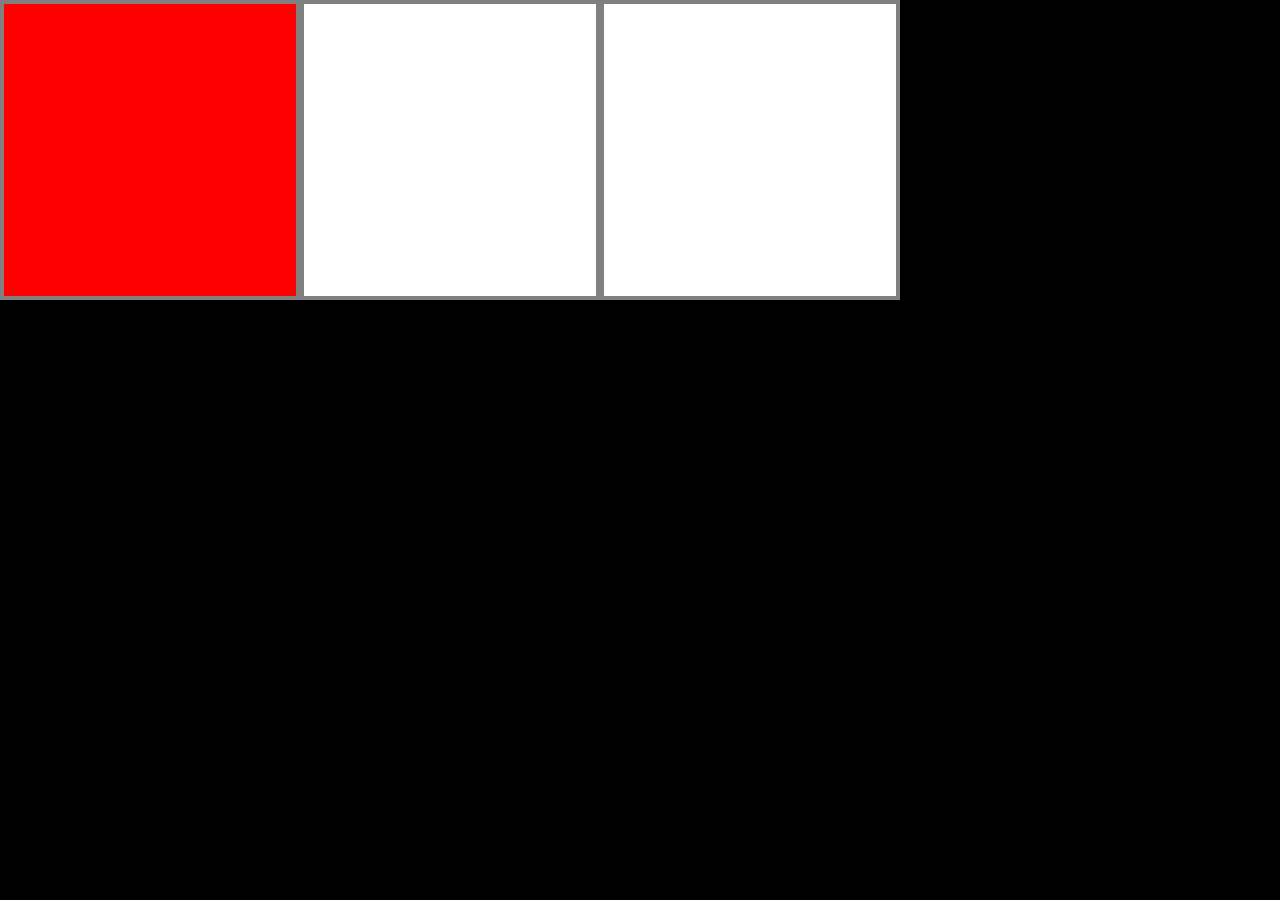
<file: ESERCIZIO-1-Semaforo/index.html>
<!DOCTYPE html>
<html lang="en">
<head>
    <meta charset="UTF-8">
    <meta http-equiv="X-UA-Compatible" content="IE=edge">
    <meta name="viewport" content="width=device-width, initial-scale=1.0">
    <link rel="stylesheet" href="style.css">
    <title>Esercizio Semaforo</title>
</head>
<body>
    <div class="bg-white gray-border" id="red"></div>
    <div class="bg-white gray-border" id="orange"></div>
    <div class="bg-white gray-border" id="green"></div>
</body>
</html>
</file>
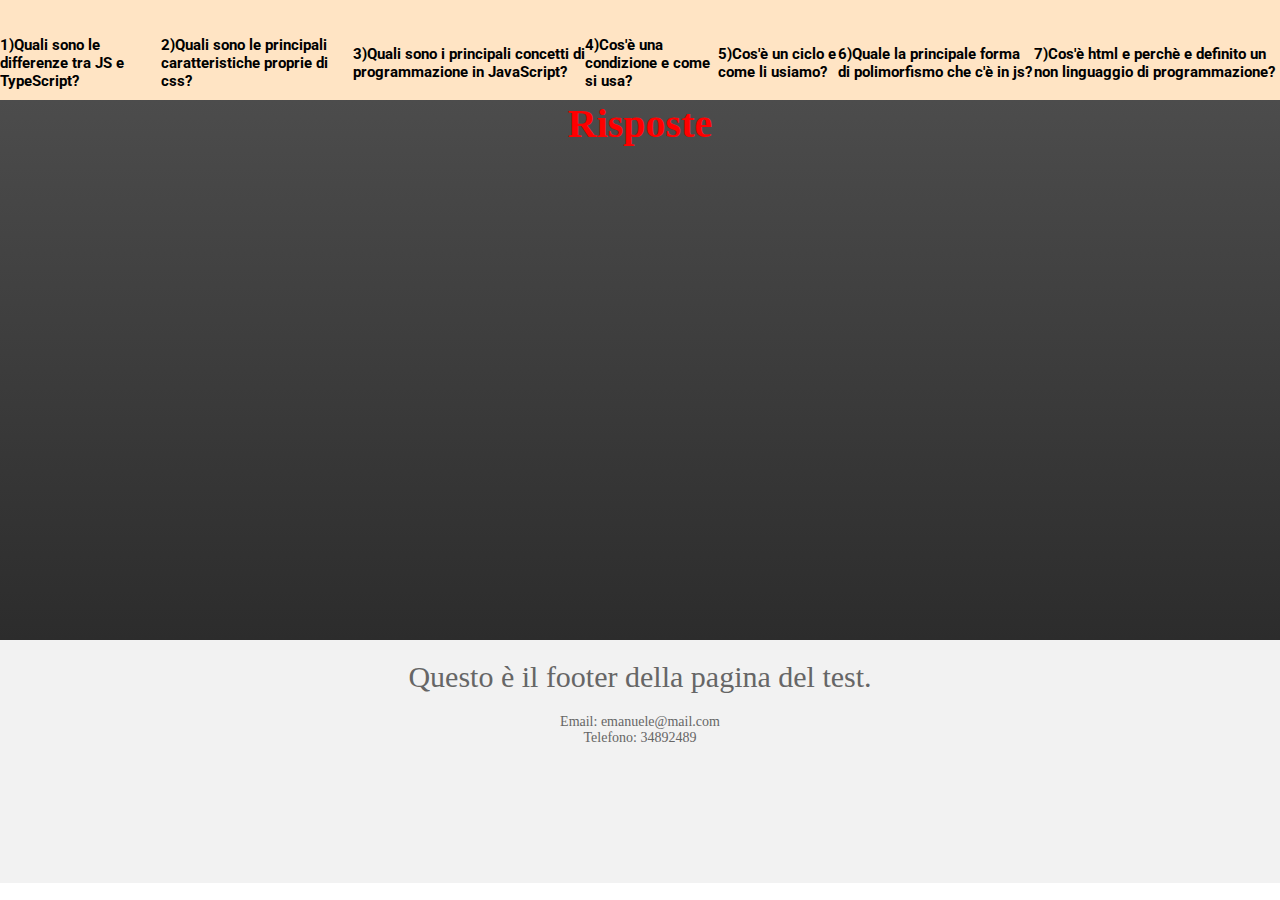
<file: ESERCIZIO-2-VALUTATIVO/index.html>
<!DOCTYPE html>
<html lang="en">
  <head>
    <meta charset="UTF-8" />
    <meta http-equiv="X-UA-Compatible" content="IE=edge" />
    <meta name="viewport" content="width=device-width, initial-scale=1.0" />
    <!--LINK per CSS E altri vari LINK per i font-family-->
    <link rel="stylesheet" href="style.css" />
    <link
      href="https://fonts.googleapis.com/css?family=Roboto&display=swap"
      rel="stylesheet"
    />
    <link
      href="https://fonts.googleapis.com/css?family=Lato&display=swap"
      rel="stylesheet"
    />
    <link
      href="https://fonts.googleapis.com/css?family=Open+Sans&display=swap"
      rel="stylesheet"
    />

    <title>Esercizio - 2 - Valutativo</title>
  </head>
  <body>
    <!--Header della pagina-->
    <header>
      <nav>
        <ul>
          <!--utilizzo il data-index con valore numero affianco per fare riferimento all'indice della domanda che c'è in javascript-->
          <li class="question" data-index="0">
            1)Quali sono le differenze tra JS e TypeScript?
          </li>
          <li class="question" data-index="1">
            2)Quali sono le principali caratteristiche proprie di css?
          </li>
          <li class="question" data-index="2">
            3)Quali sono i principali concetti di programmazione in JavaScript?
          </li>
          <li class="question" data-index="3">
            4)Cos'è una condizione e come si usa?
          </li>
          <li class="question" data-index="4">
            5)Cos'è un ciclo e come li usiamo?
          </li>
          <li class="question" data-index="5">
            6)Quale la principale forma di polimorfismo che c'è in js?
          </li>
          <li class="question" data-index="6">
            7)Cos'è html e perchè e definito un non linguaggio di
            programmazione?
          </li>
        </ul>
      </nav>
    </header>

    <!--MAIN della pagina-->
    <main>
      <h1 style="text-align: center; color: red; font-size: 40px">Risposte</h1>
      <div class="answer-container"></div>
    </main>

    <!--FOOTER della pagina-->
    <footer>
      <p>Questo è il footer della pagina del test.</p>
      <ul>
        <li>Email: emanuele@mail.com</li>
        <li>Telefono: 34892489</li>
      </ul>
    </footer>

    <!--SCRIPT per collegare il JavaScript-->
    <script src="script.js"></script>
  </body>
</html>
</file>
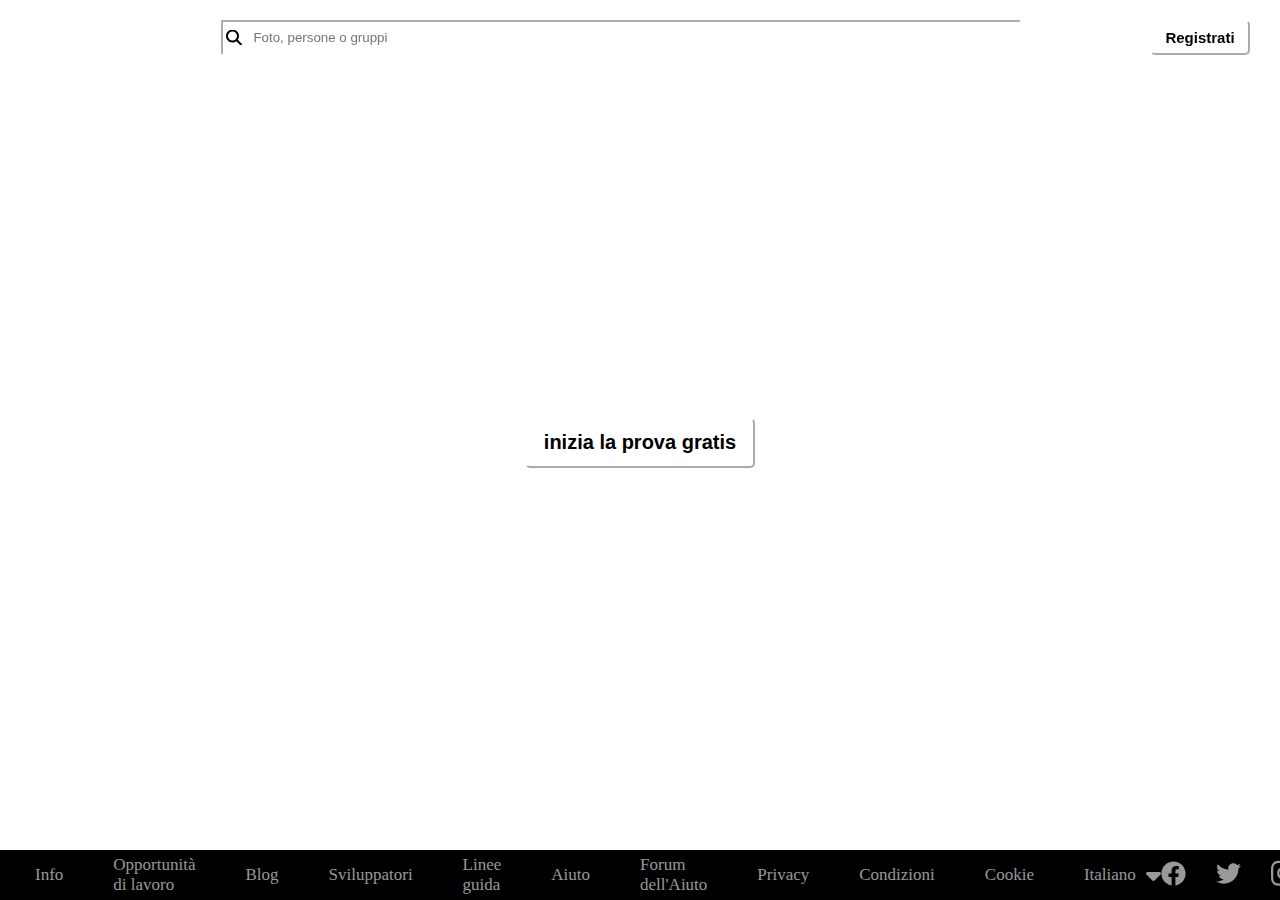
<file: Esercizio-3-Pagina-Flickr/index.html>
<!DOCTYPE html>
<html lang="en">
  <head>
    <meta charset="UTF-8" />
    <meta http-equiv="X-UA-Compatible" content="IE=edge" />
    <meta name="viewport" content="width=device-width, initial-scale=1.0" />
    <link rel="preconnect" href="https://fonts.googleapis.com" />
    <link rel="preconnect" href="https://fonts.gstatic.com" crossorigin />
    <link
      href="https://fonts.googleapis.com/css2?family=Montserrat:ital,wght@1,900&display=swap"
      rel="stylesheet"
    />
    <link rel="stylesheet" href="style.css" />
    <title>Esercizio - 3 - Flickr</title>
  </head>
  <body>
    <!--HEADER E NAV DELLA PAGINA-->
    <header>
      <nav>
        <div class="logo">
          <svg
            class="logo-nav"
            xmlns="http://www.w3.org/2000/svg"
            viewBox="0 0 448 512"
          >
            <!--! Font Awesome Pro 6.4.0 by @fontawesome - https://fontawesome.com License - https://fontawesome.com/license (Commercial License) Copyright 2023 Fonticons, Inc. -->
            <path
              d="M400 32H48C21.5 32 0 53.5 0 80v352c0 26.5 21.5 48 48 48h352c26.5 0 48-21.5 48-48V80c0-26.5-21.5-48-48-48zM144.5 319c-35.1 0-63.5-28.4-63.5-63.5s28.4-63.5 63.5-63.5 63.5 28.4 63.5 63.5-28.4 63.5-63.5 63.5zm159 0c-35.1 0-63.5-28.4-63.5-63.5s28.4-63.5 63.5-63.5 63.5 28.4 63.5 63.5-28.4 63.5-63.5 63.5z"
            />
          </svg>
          <span class="txt-nav-logo">flickr</span>
        </div>
        <div class="search-bar">
          <label for="search-bar"></label>
          <input type="text" placeholder="Foto, persone o gruppi " />
        </div>
        <div class="buttons">
          <button class="button-accedi">Accedi</button>
          <button class="button-registrati">Registrati</button>
        </div>
      </nav>
    </header>

    <!--MAIN DELLA PAGINA-->
    <main>
      <div class="container-main">
        <div class="txt">
          <div class="title">
            <h1>Trova la tua ispirazione</h1>
          </div>
          <div class="paragrafo-main">
            <p>
              Entra nella community fi Flickr: troverai decine di <br />
              miliardi di foto e 2 milioni di gruppi
            </p>
          </div>
          <button>inizia la prova gratis</button>
        </div>

        <div class="txt-bottom-main">
          <a href="https://www.flickr.com/"
            >Albuquerque, New Mexico <br />
            da Jorge Guadalupe Lizárraga</a
          >
        </div>
      </div>
    </main>

    <!--FOOTER DELLA PAGINA-->
    <footer>
      <div class="lists">
        <div class="list-info">
          <ul>
            <li>
              <a href="#">Info</a>
            </li>
            <li>
              <a href="#">Opportunità di lavoro</a>
            </li>
            <li>
              <a href="#">Blog</a>
            </li>
            <li>
              <a href="#">Sviluppatori</a>
            </li>
            <li>
              <a href="#">Linee guida</a>
            </li>
            <li>
              <a href="#">Aiuto</a>
            </li>
            <li>
              <a href="#">Forum dell'Aiuto</a>
            </li>
            <li>
              <a href="#">Privacy</a>
            </li>
            <li>
              <a href="#">Condizioni</a>
            </li>
            <li>
              <a href="#">Cookie</a>
            </li>
            <li class="italiano">
              <a href="#">Italiano</a>
              <svg class="icon" xmlns="http://www.w3.org/2000/svg" viewBox="0 0 320 512">
                <!--! Font Awesome Pro 6.4.0 by @fontawesome - https://fontawesome.com License - https://fontawesome.com/license (Commercial License) Copyright 2023 Fonticons, Inc. -->
                <path
                  d="M137.4 374.6c12.5 12.5 32.8 12.5 45.3 0l128-128c9.2-9.2 11.9-22.9 6.9-34.9s-16.6-19.8-29.6-19.8L32 192c-12.9 0-24.6 7.8-29.6 19.8s-2.2 25.7 6.9 34.9l128 128z"
                />
              </svg>
            </li>
          </ul>
        </div>

        <!--FOOTER SOCIAL-->
        <div class="list-social">
          <ul>
            <li>
              <a href="">
                <svg
                  class="social"
                  xmlns="http://www.w3.org/2000/svg"
                  viewBox="0 0 512 512"
                >
                  <!--! Font Awesome Pro 6.4.0 by @fontawesome - https://fontawesome.com License - https://fontawesome.com/license (Commercial License) Copyright 2023 Fonticons, Inc. -->
                  <path
                    d="M504 256C504 119 393 8 256 8S8 119 8 256c0 123.78 90.69 226.38 209.25 245V327.69h-63V256h63v-54.64c0-62.15 37-96.48 93.67-96.48 27.14 0 55.52 4.84 55.52 4.84v61h-31.28c-30.8 0-40.41 19.12-40.41 38.73V256h68.78l-11 71.69h-57.78V501C413.31 482.38 504 379.78 504 256z"
                  />
                </svg>
              </a>
            </li>

            <li>
              <a href="">
                <svg
                  class="social"
                  xmlns="http://www.w3.org/2000/svg"
                  viewBox="0 0 512 512"
                >
                  <!--! Font Awesome Pro 6.4.0 by @fontawesome - https://fontawesome.com License - https://fontawesome.com/license (Commercial License) Copyright 2023 Fonticons, Inc. -->
                  <path
                    d="M459.37 151.716c.325 4.548.325 9.097.325 13.645 0 138.72-105.583 298.558-298.558 298.558-59.452 0-114.68-17.219-161.137-47.106 8.447.974 16.568 1.299 25.34 1.299 49.055 0 94.213-16.568 130.274-44.832-46.132-.975-84.792-31.188-98.112-72.772 6.498.974 12.995 1.624 19.818 1.624 9.421 0 18.843-1.3 27.614-3.573-48.081-9.747-84.143-51.98-84.143-102.985v-1.299c13.969 7.797 30.214 12.67 47.431 13.319-28.264-18.843-46.781-51.005-46.781-87.391 0-19.492 5.197-37.36 14.294-52.954 51.655 63.675 129.3 105.258 216.365 109.807-1.624-7.797-2.599-15.918-2.599-24.04 0-57.828 46.782-104.934 104.934-104.934 30.213 0 57.502 12.67 76.67 33.137 23.715-4.548 46.456-13.32 66.599-25.34-7.798 24.366-24.366 44.833-46.132 57.827 21.117-2.273 41.584-8.122 60.426-16.243-14.292 20.791-32.161 39.308-52.628 54.253z"
                  />
                </svg>
              </a>
            </li>
            <li>
              <a href="">
                <svg
                  class="social"
                  xmlns="http://www.w3.org/2000/svg"
                  viewBox="0 0 448 512"
                >
                  <!--! Font Awesome Pro 6.4.0 by @fontawesome - https://fontawesome.com License - https://fontawesome.com/license (Commercial License) Copyright 2023 Fonticons, Inc. -->
                  <path
                    d="M224.1 141c-63.6 0-114.9 51.3-114.9 114.9s51.3 114.9 114.9 114.9S339 319.5 339 255.9 287.7 141 224.1 141zm0 189.6c-41.1 0-74.7-33.5-74.7-74.7s33.5-74.7 74.7-74.7 74.7 33.5 74.7 74.7-33.6 74.7-74.7 74.7zm146.4-194.3c0 14.9-12 26.8-26.8 26.8-14.9 0-26.8-12-26.8-26.8s12-26.8 26.8-26.8 26.8 12 26.8 26.8zm76.1 27.2c-1.7-35.9-9.9-67.7-36.2-93.9-26.2-26.2-58-34.4-93.9-36.2-37-2.1-147.9-2.1-184.9 0-35.8 1.7-67.6 9.9-93.9 36.1s-34.4 58-36.2 93.9c-2.1 37-2.1 147.9 0 184.9 1.7 35.9 9.9 67.7 36.2 93.9s58 34.4 93.9 36.2c37 2.1 147.9 2.1 184.9 0 35.9-1.7 67.7-9.9 93.9-36.2 26.2-26.2 34.4-58 36.2-93.9 2.1-37 2.1-147.8 0-184.8zM398.8 388c-7.8 19.6-22.9 34.7-42.6 42.6-29.5 11.7-99.5 9-132.1 9s-102.7 2.6-132.1-9c-19.6-7.8-34.7-22.9-42.6-42.6-11.7-29.5-9-99.5-9-132.1s-2.6-102.7 9-132.1c7.8-19.6 22.9-34.7 42.6-42.6 29.5-11.7 99.5-9 132.1-9s102.7-2.6 132.1 9c19.6 7.8 34.7 22.9 42.6 42.6 11.7 29.5 9 99.5 9 132.1s2.7 102.7-9 132.1z"
                  />
                </svg>
              </a>
            </li>
          </ul>
        </div>
      </div>
    </footer>
  </body>
</html>
</file>
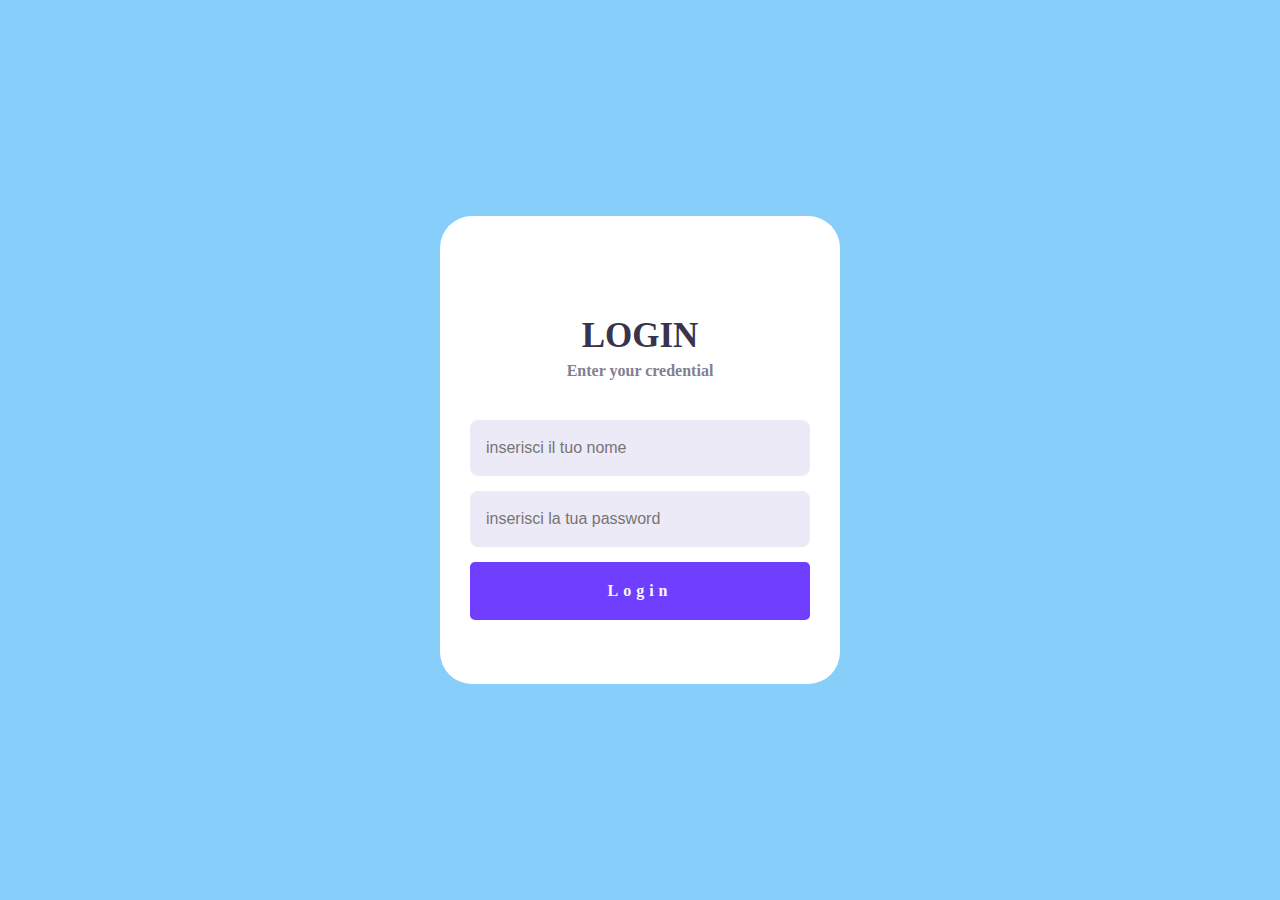
<file: ESERCIZIO-HTML-CSS-JS-LOGIN/index.html>
<!DOCTYPE html>
<html lang="en">
<head>
    <meta charset="UTF-8">
    <meta http-equiv="X-UA-Compatible" content="IE=edge">
    <meta name="viewport" content="width=device-width, initial-scale=1.0">
    <link rel="stylesheet" href="style.css">
    <title>Esercizio LOGIN</title>
</head>
<body>
    <main>
        <div class="login-card">
            <h2>LOGIN</h2>
            <h3>Enter your credential</h3>

            <form id="form" class="login-form">
                <input class="input" id="name" type="text" placeholder="inserisci il tuo nome"/>
                <input class="input" id="password" type="password" placeholder="inserisci la tua password"/>
                <div id="btn" class="button-login" type="button">Login</div>
            </form>
        </div>
    </main>


    <script src="script.js"></script>
</body>
</html>
</file>
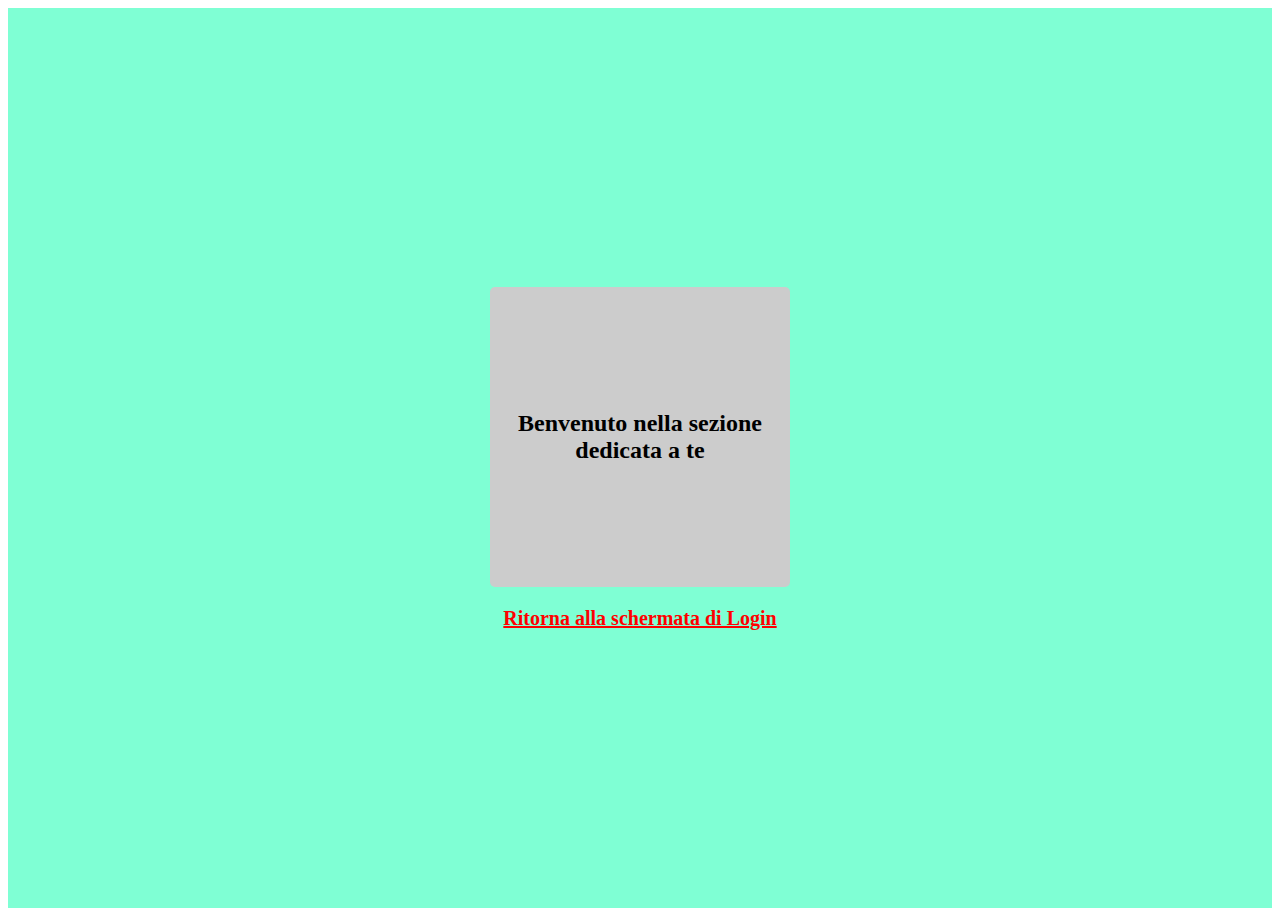
<file: ESERCIZIO-HTML-CSS-JS-LOGIN/loginCorretto.html>
<!DOCTYPE html>
<html lang="en">
  <head>
    <meta charset="UTF-8" />
    <meta http-equiv="X-UA-Compatible" content="IE=edge" />
    <meta name="viewport" content="width=device-width, initial-scale=1.0" />
    <title>LOGIN CONFERMATO</title>
  </head>
  <body>
    <main style="background-color: aquamarine;">
      <div style="display: flex; flex-direction: column; gap: 20px; justify-content: center; align-items: center; height: 100vh;">
        <div style="width: 300px; height: 300px; background-color: #ccc; display: grid; place-items: center; border-radius: 5px;">
          <h2 style="text-align: center;">Benvenuto nella sezione dedicata a te</h2>
        </div>
        <a href="index.html" style="color: red; font-size: 20px; font-weight: bold;">
            Ritorna alla schermata di Login
        </a>
      </div>
    </main>
  </body>
</html>
</file>
<file: ESERCIZIO-1-Semaforo/style.css>
* {
    margin: 0;
    padding: 0;
    box-sizing: border-box;
}

body {
    background-color: black;
}

div {
    width: 300px;
    height: 300px;
    float: left;
}

.bg-white {
    background-color: white;
}

.gray-border {
    border: 4px solid gray;
}

/*APPLICO GLI HOVER*/

#red:hover {
    background-color: red;
    transition: 0.5s ease-in-out;
}

#orange:hover {
    background-color: orange;
    transition: 0.5s ease-in-out;
}

#green:hover {
    background-color: green;
    transition: 0.5s ease-in-out;
}
</file>
<file: ESERCIZIO-2-VALUTATIVO/style.css>
* {
  margin: 0;
  padding: 0;
  box-sizing: border-box;
}

nav {
  width: 100%;
  background-color: bisque;
  height: 100px;
}

nav ul {
  list-style: none;
  display: flex;
  align-items: center;
  justify-content: space-between;
  height: 14vh;
}

nav ul li {
  font-family: "Roboto", sans-serif;
  font-weight: 700;
  font-size: 15px;
}

main {
  background: linear-gradient(to bottom, #4c4c4c, #2c2c2c);
  height: 60vh;
}

.answer-container {
  position: absolute;
  top: 200px;
  left: 0;
  width: 100%;
  display: none;
  font-size: 25px;
}

.answer {
  background-color: #fff;
  padding: 10px;
  border: 1px solid #ccc;
}

footer {
  height: 27vh;
  background-color: #f2f2f2;
  padding: 20px;
  text-align: center;
  font-size: 14px;
  color: #666666;
  display: flex;
  flex-direction: column;
  gap: 20px;
}

footer p {
  font-size: 30px;
}

footer ul {
  display: flex;
  flex-direction: column;
  list-style: none;
}

@media screen and (max-width: 500px) {
  nav {
    height: 70vh;
  }
  nav ul {
    display: flex;
    flex-direction: column;
    gap: 50px;
  }
}
</file>
<file: Esercizio-3-Pagina-Flickr/style.css>
/*CSS GLOBAL*/
* {
  margin: 0;
  padding: 0;
  box-sizing: border-box;
}

body {
    background-image: url("https://combo.staticflickr.com/ap/build/images/sohp/2020-top-25/Secluded_Pete_Rowbottom.jpg");
    background-size: cover;
    background-repeat: no-repeat;
    background-position: center;
    width: 100vw;
    height: 100vh;
    display: flex;
    flex-direction: column;
}

/*HEADER E NAV DELLA PAGINA*/
header {
  width: 100%;
  position: fixed;
  top: 0;
  left: 0;
  right: 0;
  background-color: transparent;
  z-index: 999;
}

nav {
  font-family: 'Montserrat', sans-serif;
  display: flex;
  align-items: center;
  justify-content: space-between;
  height: 75px;
  backdrop-filter: blur(10px);
}

/*NAV LEFT-LOGO*/
nav .logo {
  display: flex;
  align-items: center;
  justify-content: center;
  gap: 10px;
  margin-left: 30px;
}

nav .logo .logo-nav {
  width: 50px;
  fill: white;
}

nav .logo span {
  color: white;
  font-size: 25px;
  font-weight: bold;
}

/*NAV CENTER-SEARCH BAR*/
nav .search-bar input {
    width: 800px;
    height: 35px;
    border-radius: 1px;
    border-color: white;
}

nav .search-bar input[type="text"]::placeholder {
  padding-left: 30px;
  background-image: url('data:image/svg+xml;charset=utf8,%3Csvg xmlns="http://www.w3.org/2000/svg" viewBox="0 0 512 512"%3E%3Cpath d="M416 208c0 45.9-14.9 88.3-40 122.7L502.6 457.4c12.5 12.5 12.5 32.8 0 45.3s-32.8 12.5-45.3 0L330.7 376c-34.4 25.2-76.8 40-122.7 40C93.1 416 0 322.9 0 208S93.1 0 208 0S416 93.1 416 208zM208 352a144 144 0 1 0 0-288 144 144 0 1 0 0 288z"%3E%3C/path%3E%3C/svg%3E');
  background-size: 16px 16px;
  background-repeat: no-repeat;
  background-position: 3px center;
}

/*NAV RIGHT- BUTTONS*/
nav .buttons {
    display: flex;
    align-items: center;
    gap: 15px;
    margin-right: 30px;
}

nav .buttons .button-accedi {
    background: transparent;
    border: none;
    color: white;
    font-weight: bold;
    font-size: 15px;
}

nav .buttons .button-accedi {
    background: transparent;
    border: none;
    color: white;
    font-weight: bold;
    font-size: 15px;
}

nav .buttons .button-registrati {
    background-color: white;
    color: black;
    height: 35px;
    width: 100px;
    border-color: white;
    border-radius: 5px;
    font-weight: bold;
    font-size: 15px;
    cursor: pointer;
}

nav .buttons .button-registrati:hover {
    color: gray;
}

/*INIZIO MAIN*/
main {
    display: flex;
    align-items: center;
    justify-content: center;
    margin: auto;
}

main .container-main {
    font-family: 'Montserrat', sans-serif;
    display: flex;
    flex-direction: column;
    gap: 120px;
}

main .txt {
    color: white;
    display: flex;
    flex-direction: column;
    align-items: center;
    gap: 30px;
}

main .txt .title {
    font-size: 30px;
    font-weight: bold;
}

main .txt .paragrafo-main {
    font-size: 25px;
    font-weight: bold;
}

main .txt button {
    color: black;
    font-weight: bold;
    font-size: 20px;
    background-color: white;
    height: 50px;
    width: 230px;
    border-color: white;
    border-radius: 5px;
    cursor: pointer;
}

main .txt button:hover {
    color: gray;
    transition: 0.5s ease-in-out;
}

/*MAIN BOTTOM*/
main .container-main .txt-bottom-main {
    text-align: center;
}

main .container-main .txt-bottom-main a {
    text-decoration: none;
    color: white;
}

/*FOOTER*/
footer {
    width: 100%;
    background-color: black;
    color: rgba(255, 255, 255, 0.6);
    height: 50px;
    display: flex;
}

/*FOOTER LIST LEFT - INFO*/
footer .lists {
    width: 100%;
    display: flex;
    align-items: center;
    justify-content: space-between;
}

footer .lists .list-info ul {
    display: flex;
    justify-content: space-between;
    align-items: center;
    gap: 50px;
    list-style: none;
    margin-left: 35px;
}

footer .lists .list-info ul li a {
    color: rgba(255, 255, 255, 0.6);
    text-decoration: none;
    font-size: 17px;
}

.italiano {
    display: flex;
    align-items: center;
    gap: 10px;
}

.italiano .icon {
    fill: rgba(255, 255, 255, 0.6);
    width: 15px;
    cursor: pointer;
}

footer .lists .list-info ul li a:hover {
    color: white;
}

/*FOOTER RIGHT - SOCIAL*/
footer .lists .list-social {
    display: flex;
    color: white;
}

footer .lists .list-social ul {
    display: flex;
    align-items: center;
    gap: 30px;
    margin-right: 35px;
    list-style: none;
}

footer .lists .list-social ul .social {
    fill: rgba(255, 255, 255, 0.6);
    width: 25px;
}

footer .lists .list-social ul .social:hover {
    fill: white;
    transition: 0.5s ease-in-out;
}
</file>
<file: ESERCIZIO-HTML-CSS-JS-LOGIN/style.css>
* {
    margin: 0;
    padding: 0;
    box-sizing: border-box;
}

body {
    background-color: #87cefa;
}

main {
    height: 100vh;
    display: flex;
    justify-content: center;
    align-items: center;
    color: #3a334e;
}

main .login-card {
    width: 400px;
    padding: 100px 30px 64px;
    background: #ffffff;
    text-align: center;
    border-radius: 2rem;
}

main .login-card h2 {
    font-size: 35px;
    font-weight: bold;
    margin: 0 0 6px;
}

main .login-card h3 {
    color: #837f90;
    font-weight: 600;
    margin: 0 0 40px;
    font-size: 1rem;
}

main .login-card .login-form {
    width: 100%;
    margin: 0;
    display: grid;
    gap: 15px;
}

main .login-card .login-form .input {
    border: 0;
    border-radius: 8px;
    outline: none;
    width: 100%;
    height: 56px;
    padding: 0 16px;
    background: #edeaf7;
    color: #5a4f79;
    font-size: 16px;
    transition: 0.4s;
}

main form div.button-login {
  padding: 20px 20px;
  font-size: 16px;
  font-weight: bold;
  text-align: center;
  text-decoration: none;
  color: #f9f9f9;
  background: #703eff;
  border-radius: 5px;
  border: none;
  cursor: pointer;
  transition: all 0.375s;
  letter-spacing: 5px;
}
</file>
